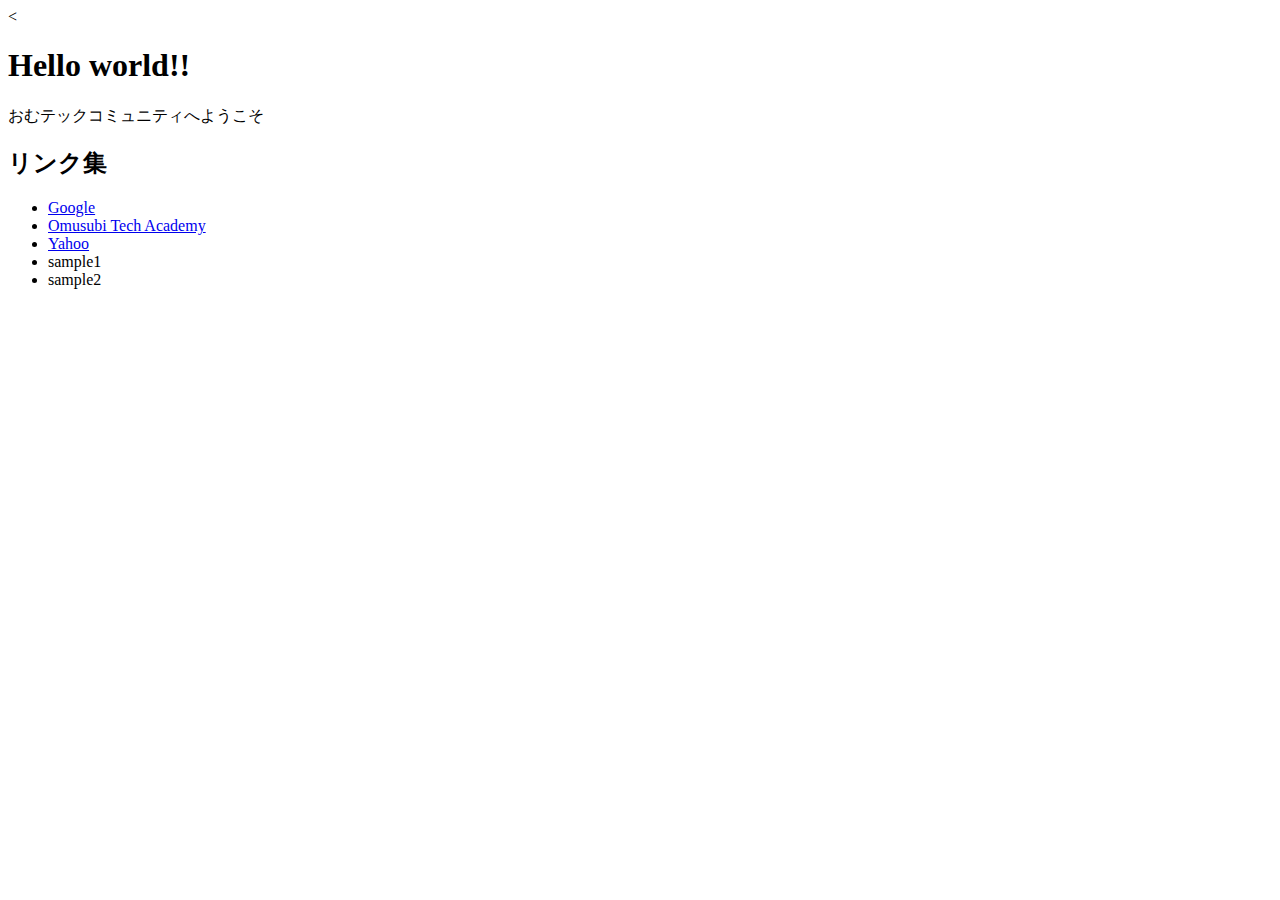
<file: index.html>
<!DOCTYPE HTML>
<html lang="ja">
  <head>
    <meta charset="UTF-8" />
    <<title>
      <!_ `substitute(Filename('', 'Page Title'), '^.', '\u&', '')` _>
      色々なHTMLタグに触れる
    </title>
  </head>
  <body>
    <h1>Hello world!!</h1>
    <p>おむテックコミュニティへようこそ</p>
    
    <h2>リンク集</h2>
    <div>
      <ul>
        <li><a href="#">Google</a></li>
        <li><a href="https://school.omusubi-tech-academy.net/courses/common/html_basic/">Omusubi Tech Academy</a></li>
        <li><a href="https://www.yahoo.co.jp/">Yahoo</a></li>
        <li>sample1</li>
        <li>sample2</li>
      </ul>
    </div>
  </body>
</html>
</file>
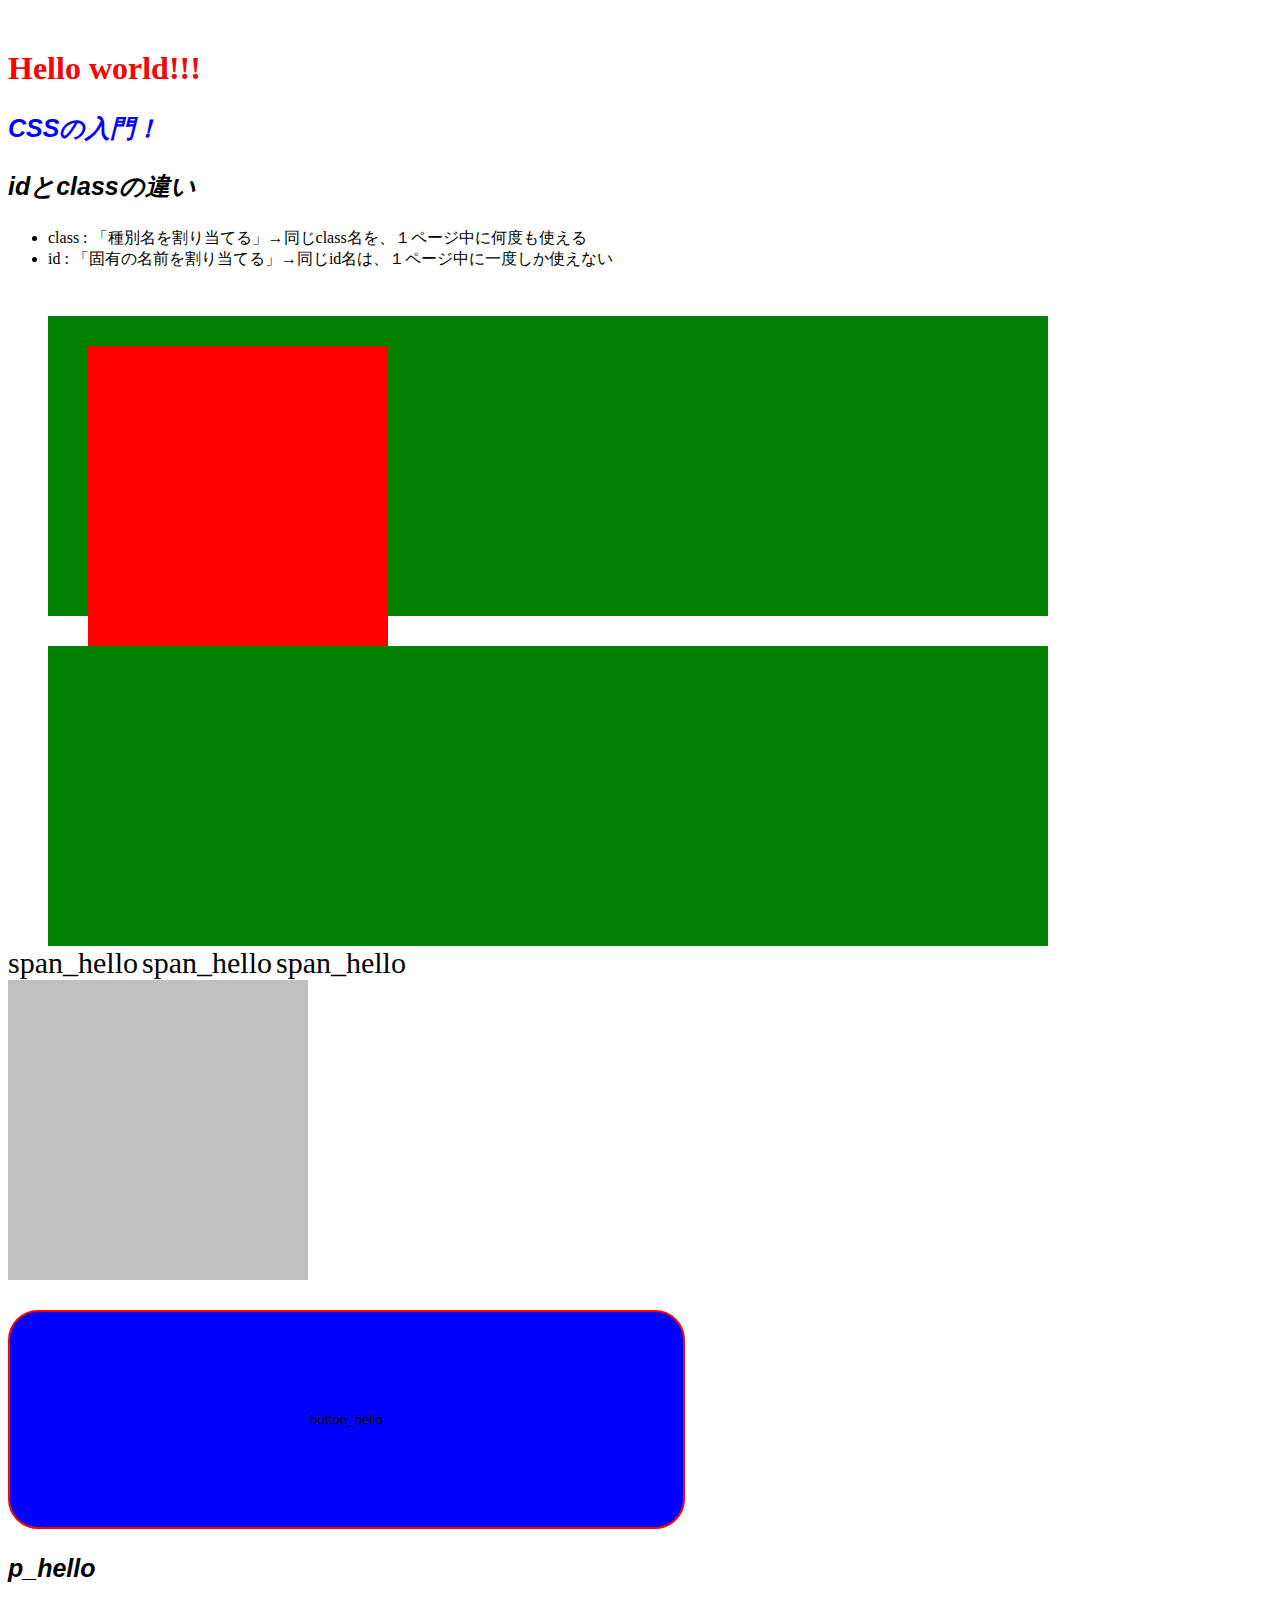
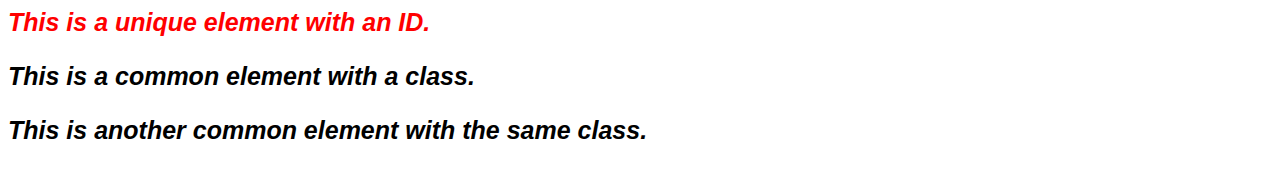
<file: css_intro/index.html>
<!DOCTYPE HTML>
<html>
<head>
  <meta charset="UTF-8" />
  <title>タイトル</title>
　<link rel="stylesheet" href="css/style.css">
  <style>
  </style>
</head>
  <body>
    <h1 id="title">Hello world!!!</h1>
    <p class="description">CSSの入門！</p>
    <p class="tigai">idとclassの違い</p>
    <ul>
        <li>class : 「種別名を割り当てる」→同じclass名を、１ページ中に何度も使える</li>
        <li>id : 「固有の名前を割り当てる」→同じid名は、１ページ中に一度しか使えない</li>
    </ul>
    <div class="box">
      <div class="box2">
        
      </div>
    </div>
    <div class="box">
      
    </div>
    <span>
      span_hello
    </span>
    <span>
      span_hello
    </span>
    <span>
      span_hello
    </span>
    <div class="box1">
      
    </div>
    <button type="submit">
      button_hello
    </button>
    <p>
      p_hello
    </p>
    <p id="unique">This is a unique element with an ID.</p>
    <p class="common">This is a common element with a class.</p>
    <p class="common">This is another common element with the same class.</p>
  </body>
</html>
</file>
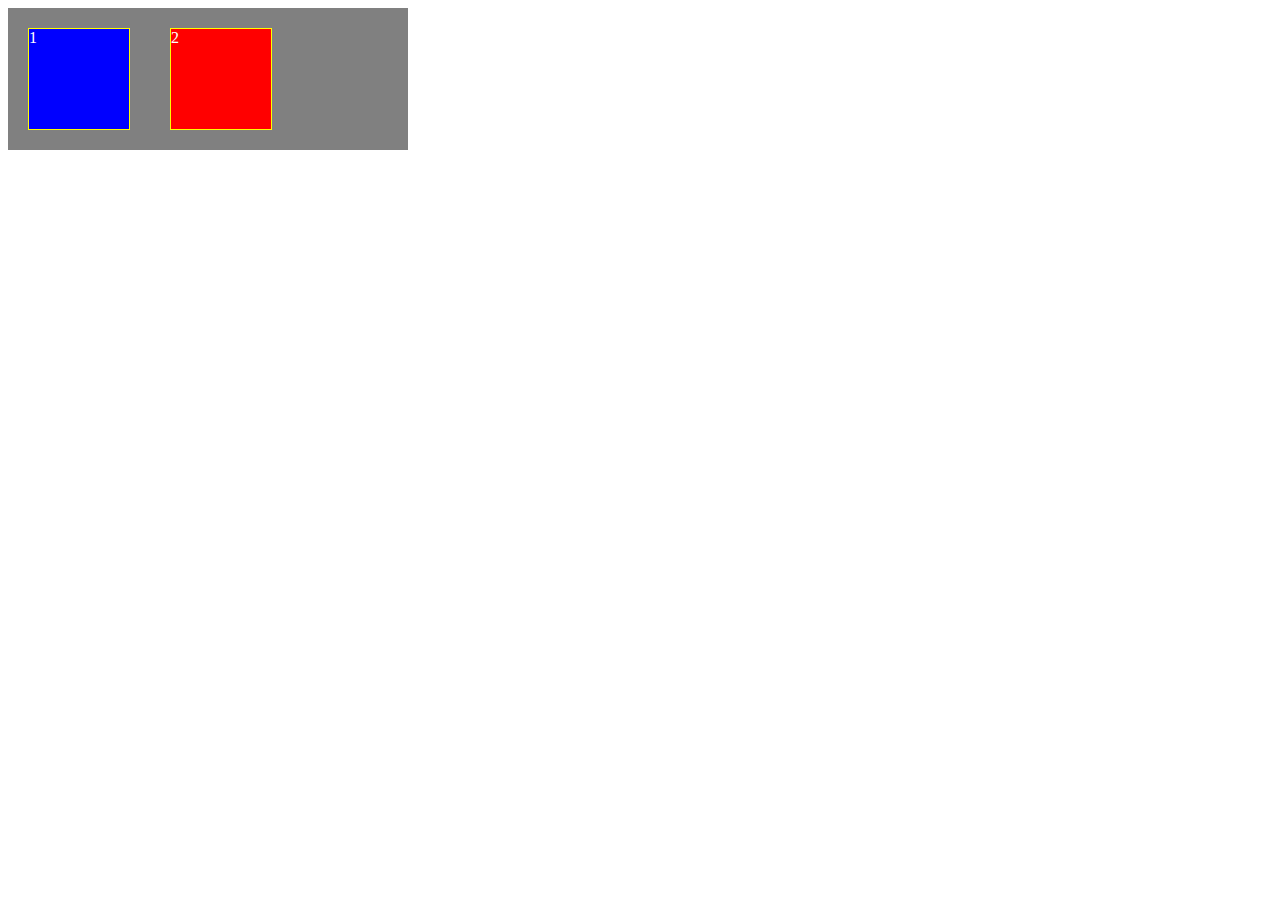
<file: css_intro_issue/index.html>
<!DOCTYPE HTML>
<html>
<head>
  <meta charset="UTF-8" />
  <title>タイトル</title>
  <link rel="stylesheet" href="css/style.css">
</head>
  <body>
    <div class="container">
      <div class="box blue">1</div>
      <div class="box red">2</div>
    </div>
  </body>
</html>
</file>
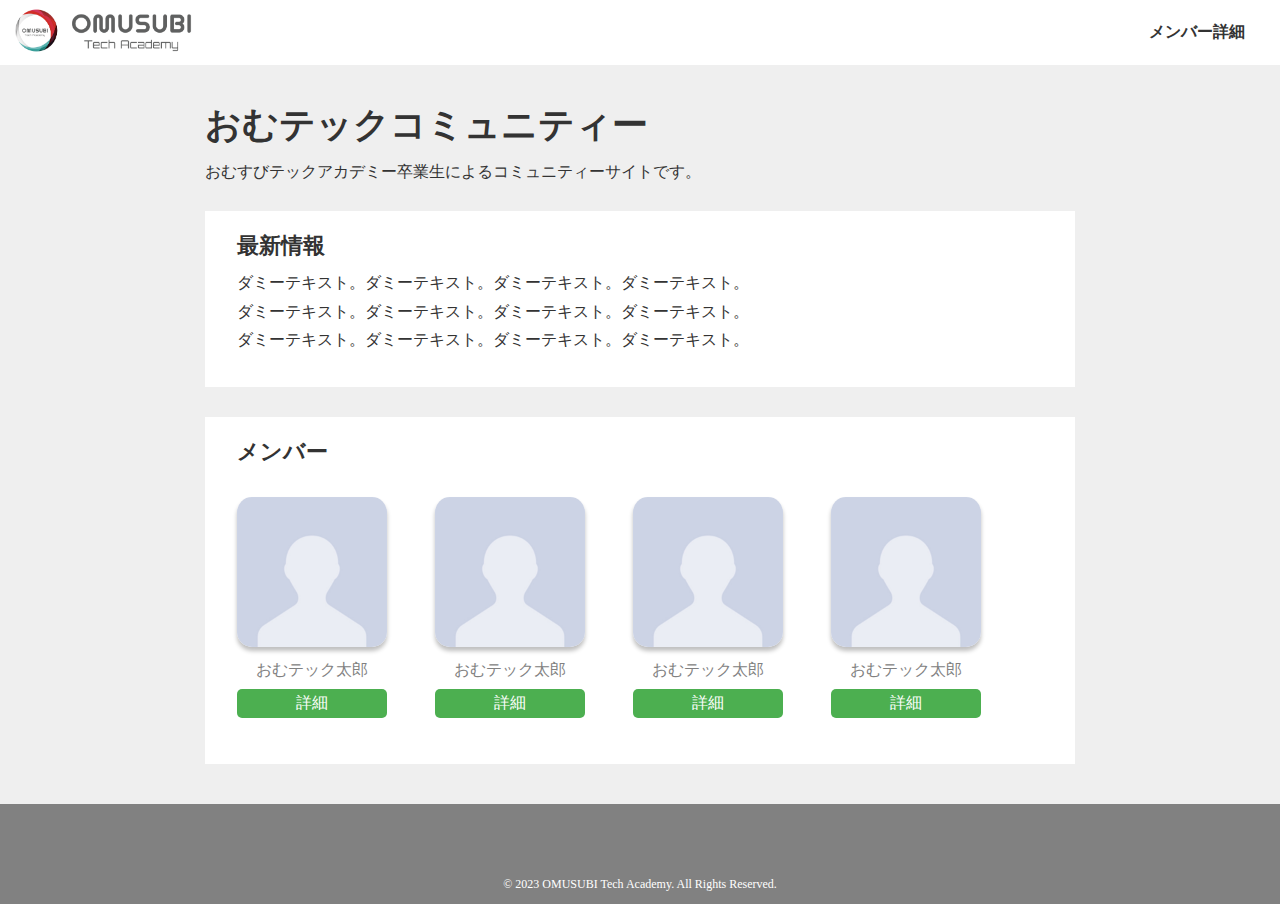
<file: omu_tech_community/index.html>
<!DOCTYPE HTML>
<html lang="ja">
  <head>
    <meta charset="UTF-8">
    <title>おむテックコミュニティー</title>
    <link rel="stylesheet" href="css/normalize.css">
    <link rel="stylesheet" href="css/style.css">
  </head>
  <body>
    <header>
      <div class="logo">
        <img class="logo-img" src="image/app_wide_logo.png"></img>
      </div>
      <ul class="header-navigation">
        <!--<li><a href="#">トップ</a></li>-->
        <li><a href="#">メンバー詳細</a></li>
        <!--<li><a href="#">問い合わせ</a></li>-->
      </ul>
    </header>
  <div class="main">
    <div class="container">
      <h1 class="text-title">おむテックコミュニティー</h1>
      <p class="text">おむすびテックアカデミー卒業生によるコミュニティーサイトです。</p>
      <div class="card-contents">
        <h2 class="card-title">最新情報</h2>
          <ul class="information-list">
            <li class="detail">ダミーテキスト。ダミーテキスト。ダミーテキスト。ダミーテキスト。</li>
            <li class="detail">ダミーテキスト。ダミーテキスト。ダミーテキスト。ダミーテキスト。</li>
            <li class="detail">ダミーテキスト。ダミーテキスト。ダミーテキスト。ダミーテキスト。</li>
          </ul>
      </div>
      <div class="card-contents">
        <h2 class="card-title">メンバー</h2>
          <div class="user-items">
            <div class="item">
              <img class="profile-img" src="image/user-profile.jpg" alt="profile">
              <p class="username">おむテック太郎</p>
              <div class="detail-button">詳細</div>
            </div>
          
            <div class="item">
              <img class="profile-img" src="image/user-profile.jpg" alt="profile">
              <p class="username">おむテック太郎</p>
              <div class="detail-button">詳細</div>
            </div>
          
            <div class="item">
              <img class="profile-img" src="image/user-profile.jpg" alt="profile">
              <p class="username">おむテック太郎</p>
              <div class="detail-button">詳細</div>
            </div>
          
            <div class="item">
              <img class="profile-img" src="image/user-profile.jpg" alt="profile">
              <p class="username">おむテック太郎</p>
              <div class="detail-button">詳細</div>
            </div>
          </div>
      </div>
    </div>
  </div>
  <footer>
    <p class="copyright">© 2023 OMUSUBI Tech Academy. All Rights Reserved.</p>
  </footer>
  </body>
</html>
</file>
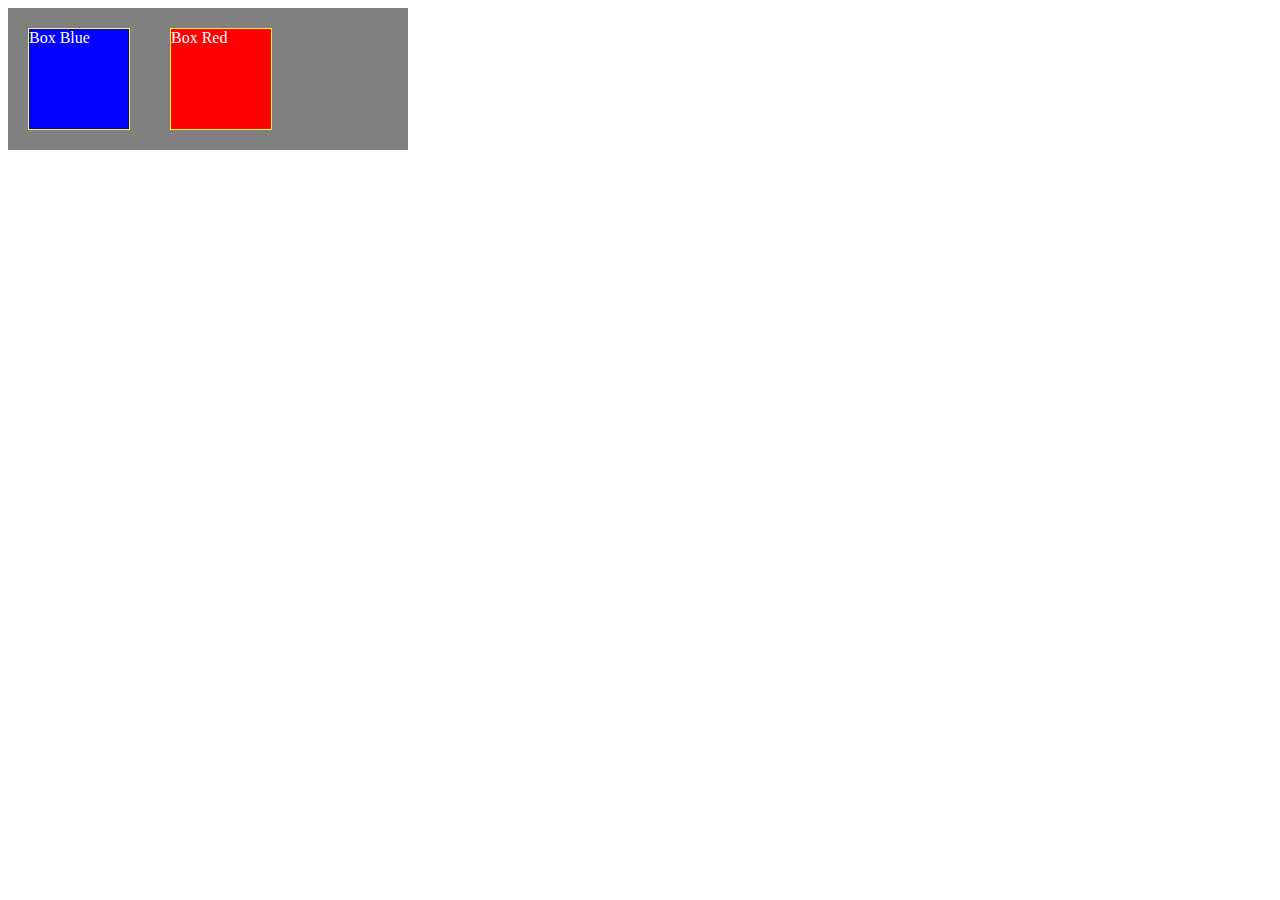
<file: css_intro/p1-7_gpt.html>
<!DOCTYPE html>
<html>
<head>
  <style>
    .container {
      width: 400px;
      background-color: gray;
      overflow: hidden;
    }

    .box {
      width: 100px;
      height: 100px;
      margin: 20px;
      color: #fff;
      border: 1px solid yellow;
    }

    .box_blue {
      background-color: blue;
      float: left;
    }

    .box_red {
      background-color: red;
      float: left;
    }
  </style>
</head>
<body>
  <div class="container">
    <div class="box box_blue">Box Blue</div>
    <div class="box box_red">Box Red</div>
  </div>
</body>
</html>
</file>
<file: css_intro/css/style.css>
#title {
  color: red;
}

.description {
  color: blue;
}

.box{
  background-color: green;
  width: 1000px;
  height: 300px;
  margin-bottom: 30px;
  position: relative;
  top: 30px;
  left: 40px;
}

.box1{
  background-color: silver;
  width: 300px;
  height: 300px;
  margin-bottom: 30px;
}

.box2{
  background-color: red;
  width: 300px;
  height: 300px;
  margin-bottom: 30px;
  position: absolute;
  top: 30px;
  left: 40px;
}

button{
  background-color: blue;
  padding: 100px 300px;
  border:2px solid red;
  box-sizing:border-box;
  border-radius: 30px;
}

p{
  font-size:25px;
  font-weight: bold;
  font-style: italic;
  font-family: 'arial';
}

span{
  display: inline-block;
  font-size: 30px;
}

#unique {
  color: red; /* idにスタイルを適用 */
}

.common {
  font-weight: bold; /* classにスタイルを適用 */
}
</file>
<file: css_intro_issue/css/style.css>
.container{
  width: 400px;
  background-color: gray;
  overflow: hidden;
}

.box{
  width: 100px;
  height: 100px;
  margin: 20px;
  color: #fff;
  border: 1px solid yellow;
}

.blue{
  background-color: blue;
  float: left;
}

.red{
  background-color: red;
  float: left;
}
</file>
<file: omu_tech_community/css/style.css>
/*body背景色指定*/
/*
body {
  background-color: #F5F6F8;
}
*/

body {
  background-color: #efefef;
  font-size: 16px;
  color: #333;
  margin: 0;
}

h1,h2,h3,h4,h5 {
  margin: 0 0 10px 0;
  padding: 0;
}

/* headerセクション */
header {
  background-color: #ffffff;
  display: flex;
  justify-content: space-between;
  align-items: center;
}

.logo {
  width: 200px;
  height: auto;
  margin-left: 5px;
}

.logo-img {
  width: 100%;
}

.header-navigation {
  margin-right: 5px;
}

.header-navigation li {
  padding: 0 30px;
  text-align: center;
  list-style-type: none;
}

.header-navigation li a {
  color: #333;
  font-weight: 700;
  font-size: 16px;
  text-decoration: none;
}

/*ヘッダ補足*/
.header-navigation {
  margin-right: 5px;
  display: flex;
}

/*コンテンツ部分*/
.container {
  width: 870px;
  height: auto;
  margin: 40px auto;
}

.text-title {
  font-weight: 700;
  font-size: 36px;
}

.card-contents {
  padding: 22px 32px;
  display: block;
  margin: 30px 0;
  background-color: #fff;
}

.card-title {
  font-weight: 700;
  font-size: 22px;
}

/*最新情報*/
.information-list {
  list-style-type: none;
  padding-left: 0;
}

.information-list li {
  margin-bottom: 10px;
}

/*メンバー情報*/
.user-items {
  margin-top: 32px;
  display: flex;
  justify-content: flex-start;
  flex-wrap: wrap;
}

.user-items .item {
  margin-bottom: 24px;
  margin-right: 48px;
  text-align: center;
}

.user-items .item img {
  width: 150px;
  height: 150px;
  box-shadow: 0px 4px 4px rgba(0, 0, 0, 0.25);
  border-radius: 15px;
}

.user-items .item .username {
  color: #818181;
  margin: 10px auto;
}

/*フッター*/
footer {
  background-color: #818181;
  height: 100px;
  display: flex;
  justify-content: center;
  align-items: flex-end;
}

.copyright {
  font-size: 12px;
  color: #ffffff;
}

/*応用_詳細ボタン追加*/
/* 詳細ボタンのスタイル */
.user-items .item .detail-button {
  background-color: #4CAF50; /* 新しい背景色（緑色） */
  color: #fff; /* 白いテキスト色 */
  padding: 5px 10px;
  border-radius: 5px;
  cursor: pointer; /* マウスカーソルをポインタに変更 */
  transition: background-color 0.3s, color 0.3s; /* トランジション効果を追加 */
}

/* ホバー時のスタイル */
.user-items .item .detail-button:hover {
  background-color: #357a38; /* マウスオーバー時の背景色（より濃い緑色） */
  color: #fff; /* マウスオーバー時のテキスト色（白） */
}
</file>
